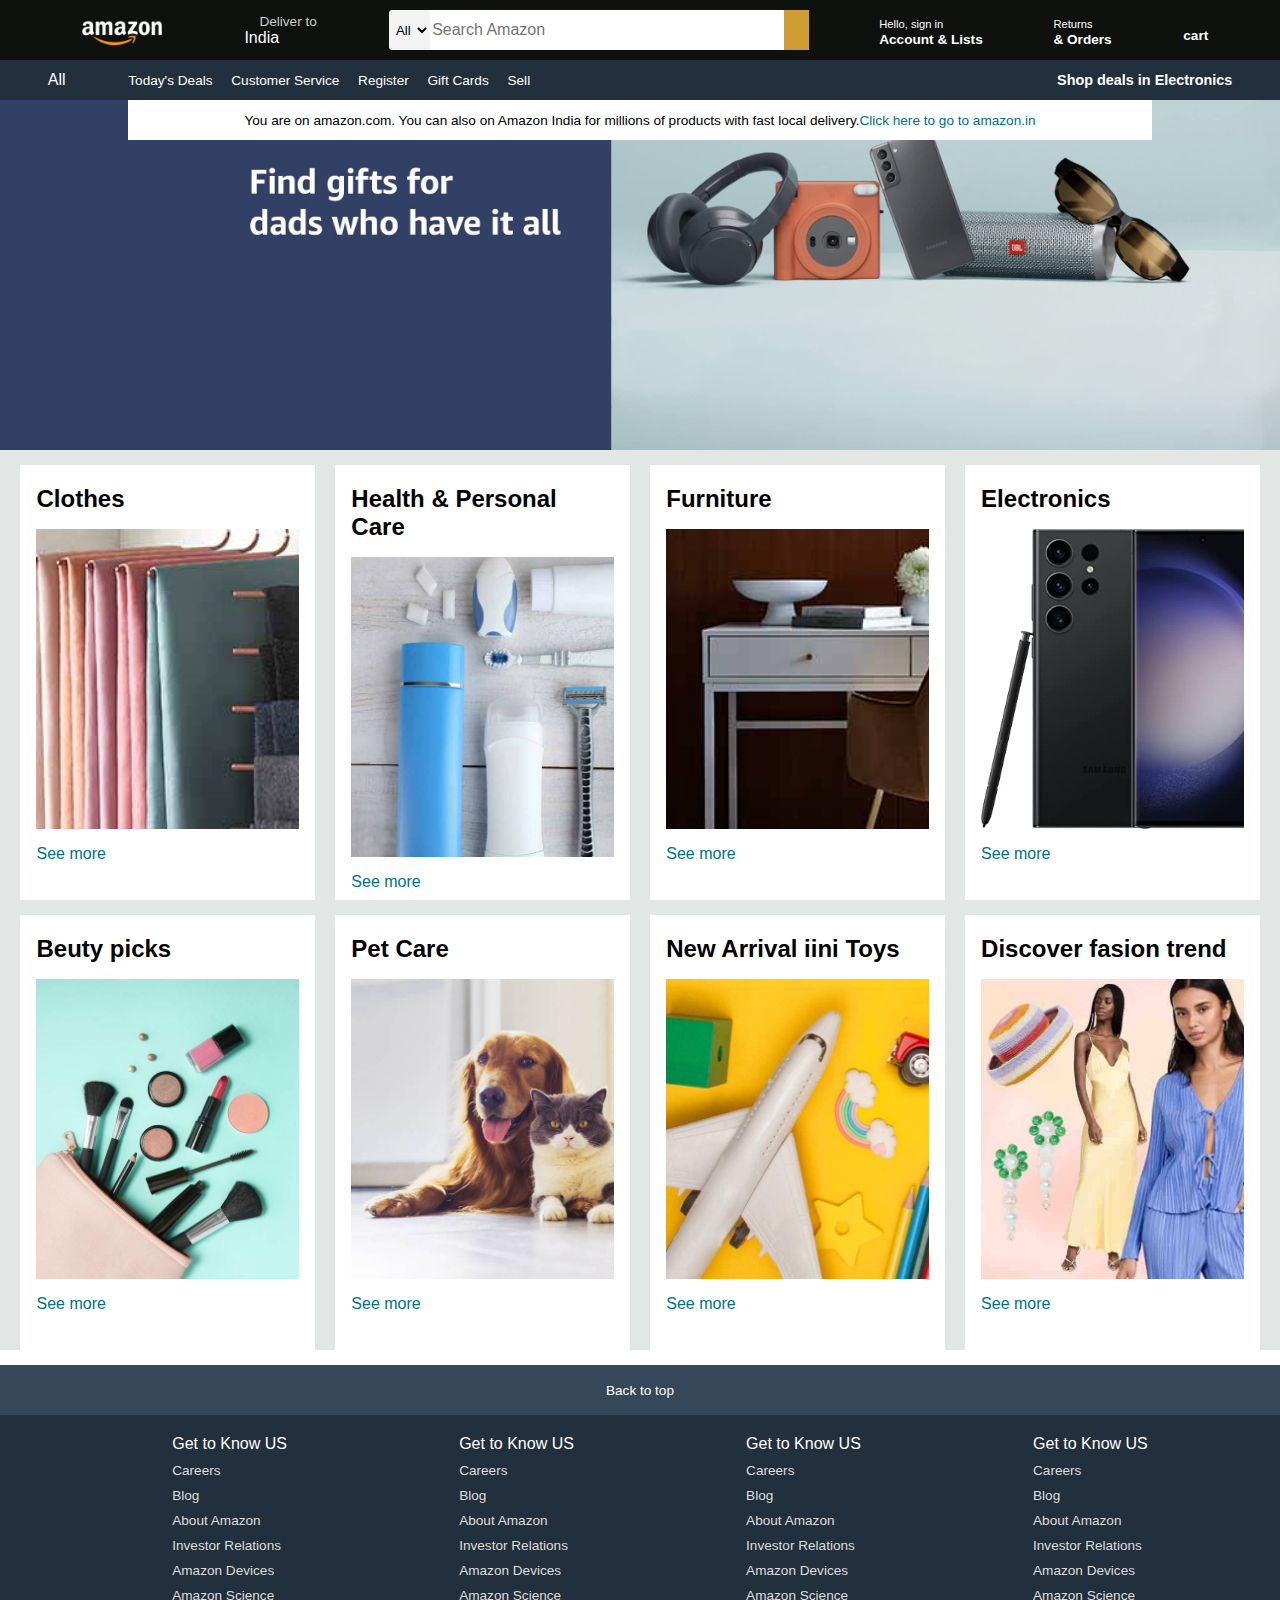
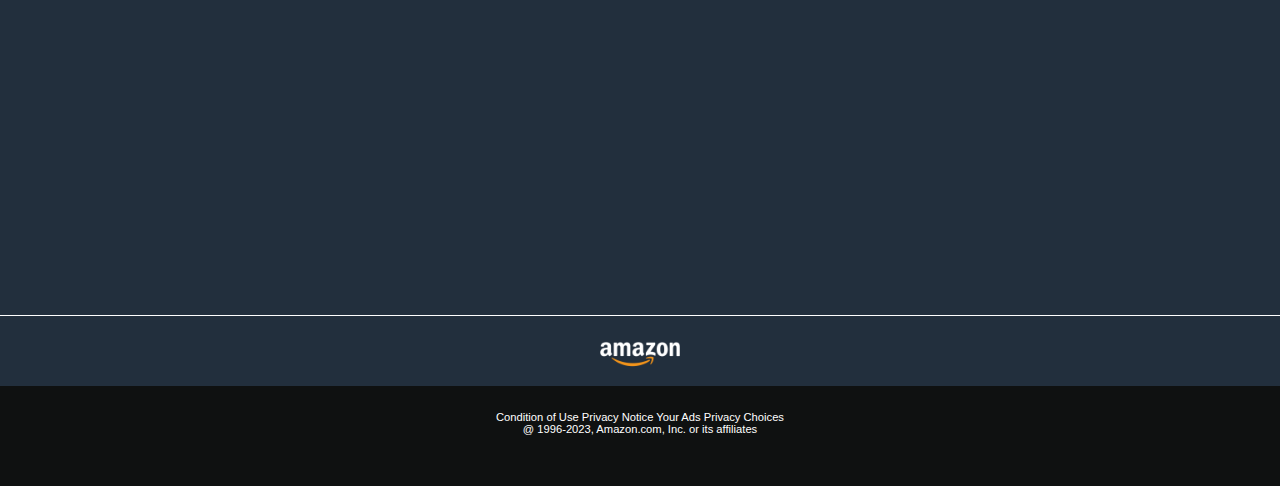
<file: index.html>
<!DOCTYPE html>
<html lang="en">

<head>
    <meta charset="UTF-8">
    <meta name="viewport" content="width=device-width, initial-scale=1.0">
    <title>Amazon Clone</title>
    <link rel="stylesheet" href="https://cdnjs.cloudflare.com/ajax/libs/font-awesome/6.4.2/css/all.min.css"
        integrity="sha512-z3gLpd7yknf1YoNbCzqRKc4qyor8gaKU1qmn+CShxbuBusANI9QpRohGBreCFkKxLhei6S9CQXFEbbKuqLg0DA=="
        crossorigin="anonymous" referrerpolicy="no-referrer" />
    <link rel="stylesheet" href="index.css">
</head>

<body>
    <header>
        <div class="navbar">
            <div class="nav-logo border">
                <div class="logo"></div>
            </div>

            <div class="nav-address border">
                <p class="add-first">Deliver to</p>
                <div class="add-icon">
                    <i class="fa-solid fa-location-dot"></i>
                    <p class="add-second">India</p>
                </div>
            </div>

            <div class="nav-search">
                <select class="search-select">
                    <option>All</option>
                </select>
                <input placeholder="Search Amazon" class="search">
                <div class="search-icon">
                    <i class="fa-solid fa-magnifying-glass"></i>
                </div>
            </div>

            <div class="nav-singin">
                <p><span>Hello, sign in</span></p>
                <p class="nav-sec">Account & Lists</p>
            </div>

            <div class="nav-singin">
                <p><span>Returns</span></p>
                <p class="nav-sec">& Orders</p>
            </div>

            <div class="nav-cart border">
                <i class="fa-solid fa-cart-shopping"></i>
                cart
            </div>
        </div>

        <div class="panel">
            <div class="panel-all">
                <i class="fa-solid fa-bars"></i>
                All
            </div>
            <div class="panel-ops">
                <p>Today's Deals</p>
                <p>Customer Service</p>
                <p>Register</p>
                <p>Gift Cards</p>
                <p>Sell</p>
            </div>
            <div class="panel-deals">
                Shop deals in Electronics
            </div>
        </div>
    </header>

    <div class="hero-section">
        <div class="hero-message">
            <p>You are on amazon.com. You can also on Amazon India for millions of products with fast local
                delivery.<a>Click here to go to amazon.in</a></p>
        </div>
    </div>

    <div class="shop-section">
        <div class="box1 box">
            <div class="box-content">
                <h2>Clothes</h2>
                <div class="box-img" style="background-image: url('box1_image.jpg');"></div>
                <p>See more</p>
            </div>
        </div>

        <div class="box2 box">
            <div class="box-content">
                <h2>Health & Personal Care</h2>
                <div class="box-img" style="background-image: url('box2_image.jpg');"></div>
                <p>See more</p>
            </div>
        </div>

        <div class="box3 box">
            <div class="box-content">
                <h2>Furniture</h2>
                <div class="box-img" style="background-image: url('box3_image.jpg');"></div>
                <p>See more</p>
            </div>
        </div>

        <div class="box4 box">
            <div class="box-content">
                <h2>Electronics</h2>
                <div class="box-img" style="background-image: url('box4_image.jpg');"></div>
                <p>See more</p>
            </div>
        </div>

        <div class="box4 box">
            <div class="box-content">
                <h2>Beuty picks</h2>
                <div class="box-img" style="background-image: url('box5_image.jpg');"></div>
                <p>See more</p>
            </div>
        </div>

        <div class="box4 box">
            <div class="box-content">
                <h2>Pet Care</h2>
                <div class="box-img" style="background-image: url('box6_image.jpg');"></div>
                <p>See more</p>
            </div>
        </div>

        <div class="box">
            <div class="box-content">
                <h2>New Arrival iini Toys</h2>
                <div class="box-img" style="background-image: url('box7_image.jpg');"></div>
                <p>See more</p>
            </div>
        </div>

        <div class="box">
            <div class="box-content">
                <h2>Discover fasion trend</h2>
                <div class="box-img" style="background-image: url('box8_image.jpg');"></div>
                <p>See more</p>
            </div>
        </div>
    </div>

    <footer>
        <div class="foot-panel">
            Back to top
        </div>

        <div class="foot-panel2">
            <ul>
                <p>Get to Know US</p>
                <a>Careers</a>
                <a>Blog</a>
                <a>About Amazon</a>
                <a>Investor Relations</a>
                <a>Amazon Devices</a>
                <a>Amazon Science</a>
            </ul>


            <ul>
                <p>Get to Know US</p>
                <a>Careers</a>
                <a>Blog</a>
                <a>About Amazon</a>
                <a>Investor Relations</a>
                <a>Amazon Devices</a>
                <a>Amazon Science</a>
            </ul>


            <ul>
                <p>Get to Know US</p>
                <a>Careers</a>
                <a>Blog</a>
                <a>About Amazon</a>
                <a>Investor Relations</a>
                <a>Amazon Devices</a>
                <a>Amazon Science</a>
            </ul>

            <ul>
                <p>Get to Know US</p>
                <a>Careers</a>
                <a>Blog</a>
                <a>About Amazon</a>
                <a>Investor Relations</a>
                <a>Amazon Devices</a>
                <a>Amazon Science</a>
            </ul>

        </div>

        <div class="foot-panel3">
            <div class="logo"></div>
        </div>

        <div class="foot-panel4">
            <div class="pages">
                <a>Condition of Use</a>
                <a>Privacy Notice</a>
                <a>Your Ads Privacy Choices</a>
            </div>

            <div class="copyright">
                @ 1996-2023, Amazon.com, Inc. or its affiliates
            </div>
        </div>
    </footer>
</body>
</html>
</file>
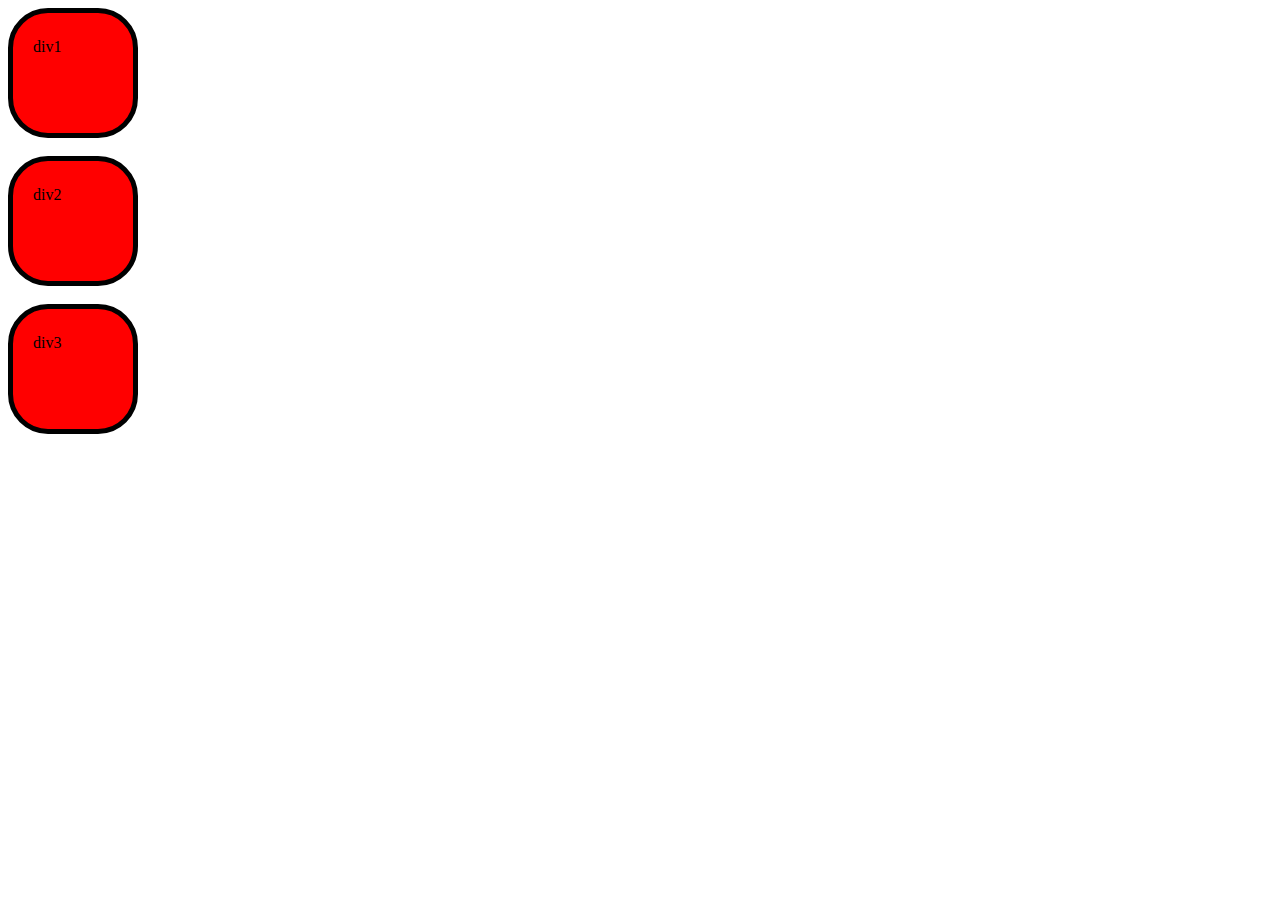
<file: practice.html>
<!DOCTYPE html>
<html lang="en">
<head>
    <meta charset="UTF-8">
    <meta name="viewport" content="width=device-width, initial-scale=1.0">
    <title>Level1 css</title>
    <!-- <link rel="stylesheet" href="level1.css"> -->
    <link rel="stylesheet" href="level2.css">
</head>
<body>
    <!-- <h1>This is css</h1>
    <h2>hello world</h2>
    <p>Lorem ipsum, dolor sit amet consectetur adipisicing elit. Maiores maxime accusantium rem magni atque a ex, tempora quasi eius asperiores. In ullam harum quibusdam delectus. Placeat ex pariatur provident officia!
    Fugiat dolores, sapiente aliquam laudantium quibusdam, corporis iste expedita harum adipisci ut reprehenderit eveniet molestiae optio dignissimos cum dolor ex aspernatur eius repellat consequuntur officiis, iure nostrum aperiam distinctio. Veniam?</p>
    <div class="hello">Lorem ipsum dolor sit amet consectetur adipisicing elit. Perferendis beatae rem fuga deleniti ex temporibus magnam fugiat ducimus veniam, necessitatibus illum minima sed blanditiis earum perspiciatis dolor est? Dolores, expedita.
    Labore laboriosam obcaecati fugiat voluptas voluptatem vel nostrum itaque officia, quasi rerum saepe laudantium nulla ea sint voluptatum doloribus facilis, eveniet magnam at. Illo, earum. Natus qui harum corporis est!
    Necessitatibus dolor illum quidem nemo atque quia beatae iste exercitationem, id, mollitia qui neque corporis totam quod laudantium iusto fugiat fuga nesciunt praesentium? Accusantium at mollitia, voluptatem praesentium voluptate error.
    Rerum quidem eligendi numquam beatae quia, optio dolor tempore enim accusamus exercitationem ipsa laborum tenetur et architecto facere vitae ipsum odit harum modi explicabo iusto earum incidunt! Officia, aut vero?</div>
    <div id="num">Lorem ipsum dolor sit amet consectetur, adipisicing elit. Illum quidem, non in eius aspernatur perferendis assumenda voluptas sed officia ex perspiciatis veritatis maxime asperiores necessitatibus at pariatur id vel dolor.</div> -->

    <div>div1</div>
    <br>
    <div>div2</div>
    <br>
    <div>div3</div>


</body>



</html>
</file>
<file: index.css>
*{
    margin: 0;
    font-family: Arial;
    border: border-box;
}

.navbar{
    height: 60px;
    background-color: #0f110f;
    color: white;
    display: flex;
    align-items: center;
    justify-content: space-evenly;
}
.nav-logo{
    height: 50px;
    width: 100px;
}

.logo{
    background-image:url("amazon_logo.png");
    height: 50px;
    width: 100px;
    background-size: cover;
}

.border {
    border: 1px solid transparent;
}

.border:hover{
    border: 1.5px solid wheat;
}

/*Box2*/
.add-first{
    color: #cccccc;
    font-size: 0.85rem;
    margin-left: 15px;
}

.add-seconod{
    font-size: 1rem;
    margin-left: 3px;
}

.add-icon{
    display: flex;
    align-items: center;
}

/*box3*/

.nav-search{
    display: flex;
    justify-content: space-evenly;
    background-color: rgb(255, 220, 192);
    width: 420px;
    height: 40px;
    border-radius: 4px;
    
}

.search-select{
    background-color: #f3f3f3; 
    width: 50px;
    text-align: center;
    border-top-left-radius: 4px;
    border-bottom-left-radius: 4px;
    border: none;
}

.search{
    width: 100%;
    font-size: 1rem;
    border: none;
}

.search-icon{
    display: flex;
    width: 30px;
    justify-content: center;
    align-items: center;
    font-size: 1.2rem;
    background-color: rgb(205, 156, 50);
    color: #0f1111;
}

.nav-search:hover{
    border:3px solid rgb(137, 46, 13);
}

/* box 4 */

span{
    font-size: 0.7rem;

}

.nav-sec{
    font-size: 0.85rem;
    font-weight: 700;
}

/* box 6 */

.nav-cart i{
    font-size: 30px;
}

.nav-cart{
    font-size: 0.85rem;
    font-weight: 700;
}

/* panel */

.panel{
    height: 40px;
    background-color: #222f3d;
    display: flex;
    color: white;
    align-items: center;
    justify-content: space-evenly;
}

.panel-ops p{
    display: inline;
    margin-left: 15px;
}

.panel-ops{
    width: 70%;
    font-size: 0.85rem;
}

.panel-deals{
    font-size: 0.9rem;
    font-weight: 700;
}

/* hero section*/

.hero-section{
    background-image: url('hero_image.jpg');
    background-size: cover;
    height: 350px;
    display: flex;
    justify-content: center;
    align-items: flex-start;
    
}

.hero-message{
    background-color: white;
    color: black;
    height: 40px;
    display: flex;
    align-items: center;
    justify-content: center;
    font-size: 0.85rem;
    width: 80%;
    margin-bottom: 25%;
    /* bottom: 25px;
    position: relative; */
}

.hero-message a{
    color: #007185;
}

/* Boxes */
.shop-section{
    display: flex;
    flex-wrap: wrap;
    justify-content: space-evenly;
    background-color: #e2e7e6;
}

.box{
    /* border: 2px solid black; */
    height: 400px;
    width: 23%;
    background-color: white;
    padding: 20px 0px 15px;
    margin-top: 15px;
}

.box-img{
    height: 300px;
    background-size: cover;
    margin-top: 1rem;
    margin-bottom: 1rem;

}

.box-content{
    margin-left: 1rem;
    margin-right: 1rem;

}

.box-content p{
    color: #007185;
}


/* footer */

footer{
    margin-top: 15px;

}

.foot-panel{
    background-color: #37475a;
    color: white;
    height: 50px;
    display: flex;
    justify-content: center;
    align-items: center;
    font-size: 0.85rem;
}


.foot-panel2{
    background-color: #222f3d;
    color: white;
    height: 500px;
    display: flex;
    justify-content: space-evenly;

}
ul{
    margin-top: 20px;
}

ul a{
    display: flex;
    font-size: 0.85rem;
    margin-top: 10px;
    color: #dddddd;
}


.foot-panel3{
    background-color: #222f3d;
    color: white;
    border-top: 0.5px solid white;
    height: 70px;
    display: flex;
    justify-content: center;
    align-items: center;
}

.logo{
    background-image: url("amazon_logo.png");
    background-size: cover;
    height:  50px;
    width: 100px;
}

.foot-panel4{
    background-color: #0f1111;
    color: white;
    height: 100px;
    font-size: 0.7rem;
    text-align: center;
}

.pages{
    
    padding-top: 25px;
}

.copyright{
    font-size: 0.7rem;
}
</file>
<file: level1.css>
*{
    background-color: rgb(57, 7, 7);
    color: pink;
}

h1{
    color: red;
    background-color: blue;  
}
p{
    color: green;
    font-size: 20px;
    font-family: Arial, Helvetica, sans-serif;
    font-weight: 900;
    font-style: italic;
}
.hello{
    color: yellow;
    font-family:sans-serif;
    line-height: 30px;
}
#num{
    color: blue;
    text-align: center;
    font-family: Arial;
    font-style: italic;
    font-size: 20px;
}
</file>
<file: level2.css>
div{
    background-color: red;
    height: 80px;
    width: 80px;
    border-radius: 40px;
    border: 5px;
    border-color: black;
    border-style: solid;
    padding: 25px 20px 15px;
}
</file>
